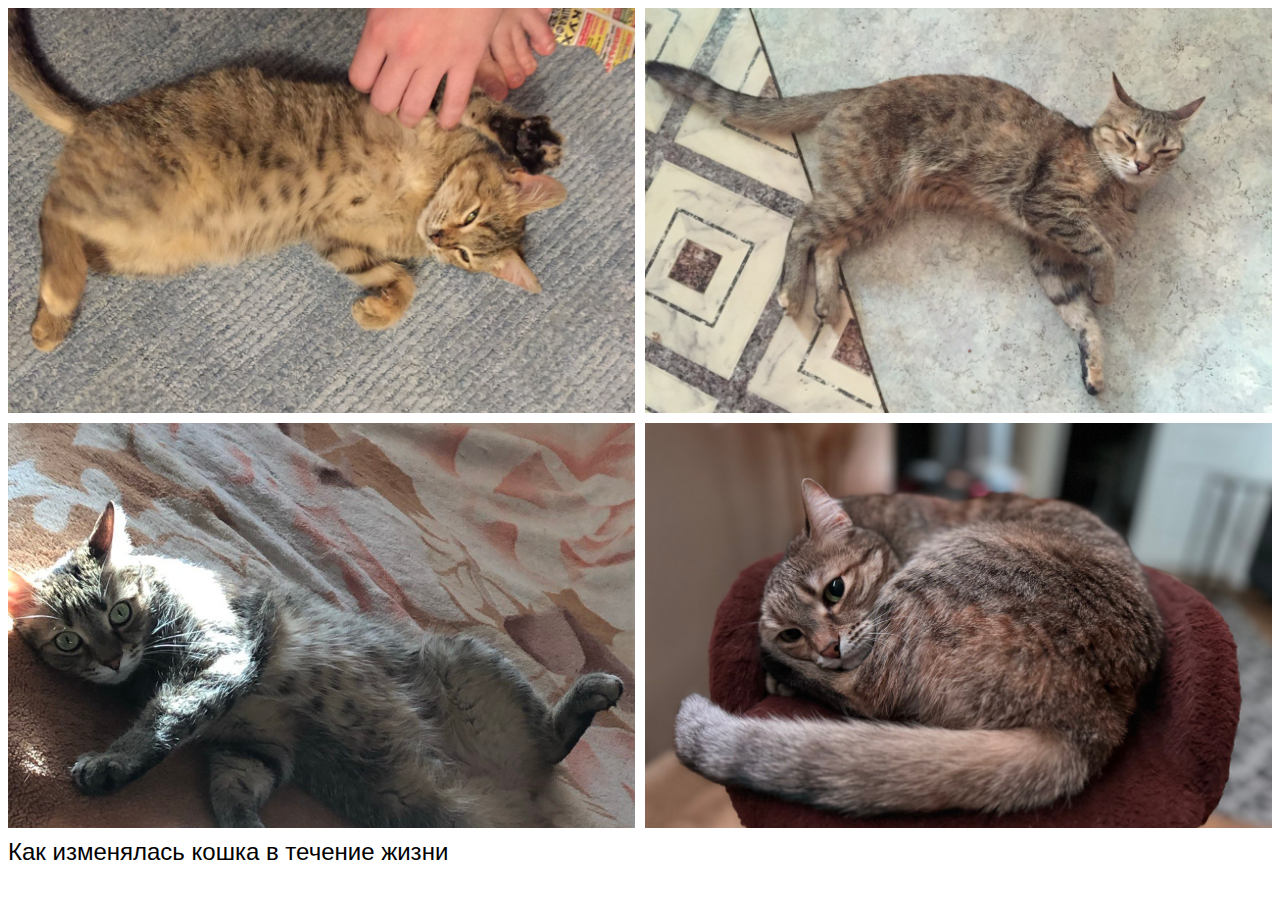
<file: figure-figcaption-multiple-images/index.html>
<!doctype html>
<html lang="en">
<head>
  <meta charset="UTF-8">
  <meta name="viewport"
        content="width=device-width, user-scalable=no, initial-scale=1.0, maximum-scale=1.0, minimum-scale=1.0">
  <meta http-equiv="X-UA-Compatible" content="ie=edge">
  <style>
    body {
      font-family: 'Rubik', sans-serif;
      font-size: 24px;
    }

    img {
      max-width: 100%;
      width: 100%;
      height: 100%;
      object-fit: cover;
    }

    figure {
      margin: 0;
      padding: 0;
    }
  </style>
  <link rel="stylesheet" href="./styles.css">
  <title><figure> и <figcaption>, несколько изображений</title>
</head>
<body>
  <figure class="figure">
    <div class="figure__group">
      <img src="images/cat-1-month.jpg" alt="1 месяц кошке" />
      <img src="images/cat-1-year.jpg" alt="1 год кошке" />
      <img src="images/cat-5-year.jpg" alt="5 лет кошке" />
      <img src="images/cat-9-year.jpg" alt="9 лет кошке" />
    </div>
    <figcaption class="figure__caption">
      Как изменялась кошка в течение жизни
    </figcaption>
  </figure>
</body>
</html>
</file>
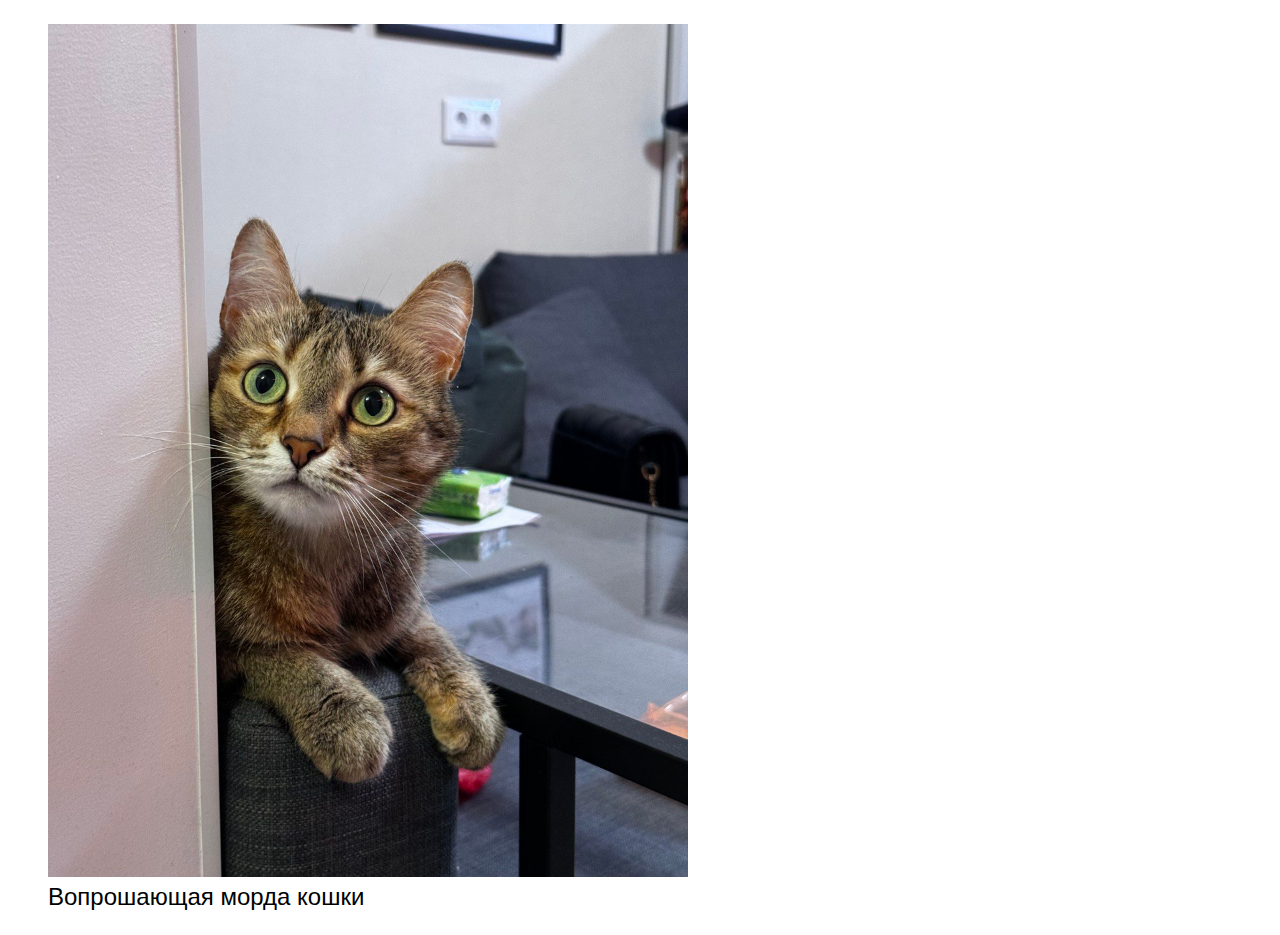
<file: figure-figcaption/index.html>
<!doctype html>
<html lang="en">
<head>
  <meta charset="UTF-8">
  <meta name="viewport"
        content="width=device-width, user-scalable=no, initial-scale=1.0, maximum-scale=1.0, minimum-scale=1.0">
  <meta http-equiv="X-UA-Compatible" content="ie=edge">
  <style>
    body {
      font-family: 'Rubik', sans-serif;
      font-size: 24px;
    }

    img {
      max-width: 100%;
      height: auto;
    }

    img {
      width: 50vw;
      height: auto;
    }
  </style>
  <title><figure> и <figcaption></title>
</head>
<body>
  <figure>
    <img
      src="images/cat.jpg"
      alt="
        Кошка коричневого окраса с зелеными глазами сидит на спинке кресла
        и с любопытством выглядывает из-за угла
      "
      width="960" height="1280"
    />
    <figcaption>Вопрошающая морда кошки</figcaption>
  </figure>
</body>
</html>
</file>
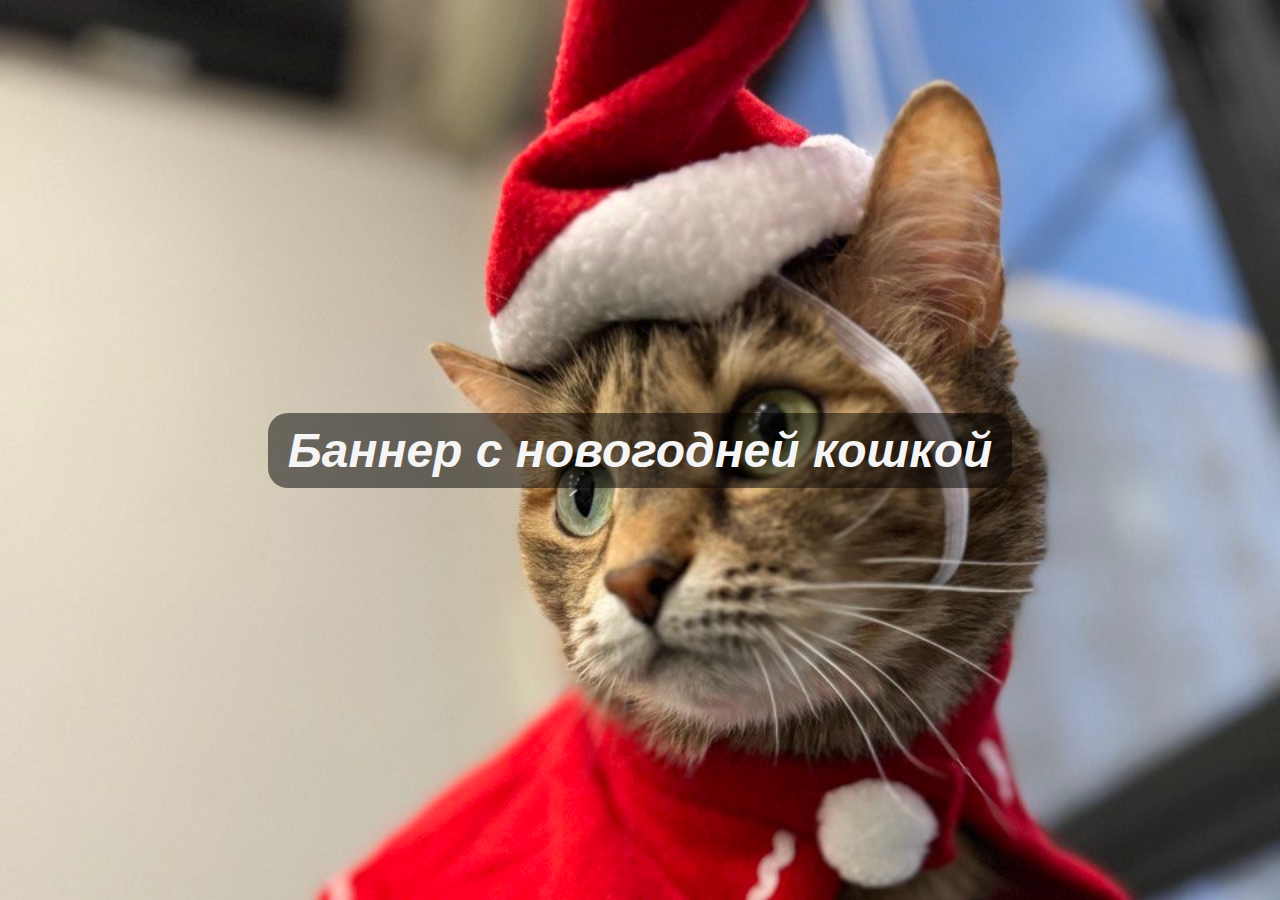
<file: image-set/index.html>
<!doctype html>
<html lang="en">
<head>
  <meta charset="UTF-8">
  <meta name="viewport"
        content="width=device-width, user-scalable=no, initial-scale=1.0, maximum-scale=1.0, minimum-scale=1.0">
  <meta http-equiv="X-UA-Compatible" content="ie=edge">
  <style>
    body {
      margin: 0;
      font-family: 'Rubik', sans-serif;
      font-size: 24px;
    }

    .banner {
      display: flex;
      justify-content: center;
      align-items: center;
      text-align: center;
    }

    .banner__title {
      padding: 10px 20px;
      font-style: italic;
      color: whitesmoke;
      background-color: rgb(0 0 0 / 0.5);
      border-radius: 20px;
    }
  </style>
  <link rel="stylesheet" href="./styles.css">
  <title>CSS-функция image-set()</title>
</head>
<body>
  <div class="banner">
    <h1 class="banner__title">
      Баннер с новогодней кошкой
    </h1>
  </div>
</body>
</html>
</file>
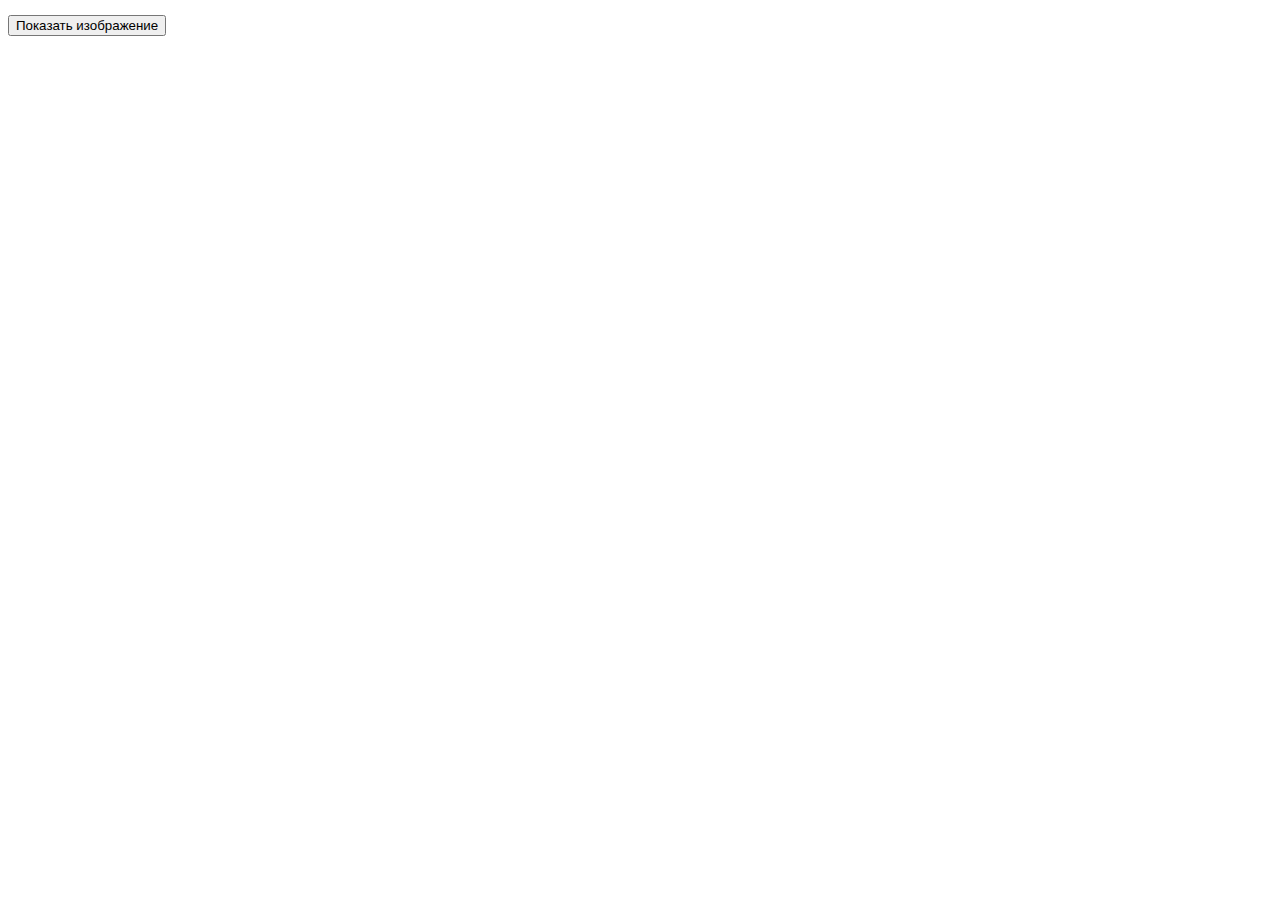
<file: link-preload-imagesrcset-media/index.html>
<!doctype html>
<html lang="en">
<head>
  <meta charset="UTF-8">
  <meta name="viewport"
        content="width=device-width, user-scalable=no, initial-scale=1.0, maximum-scale=1.0, minimum-scale=1.0">
  <meta http-equiv="X-UA-Compatible" content="ie=edge">
  <style>
    body {
      font-family: 'Rubik', sans-serif;
      font-size: 24px;
    }

    img {
      max-width: 100%;
      height: auto;
    }
  </style>
  <script src="./script.js" defer></script>
  <title>Предзагрузка изображений</title>

  <link
    rel="preload"
    as="image"
    imagesrcset="images/cat_mobile.jpg"
    media="(max-width: 500px)"
  />

  <link
    rel="preload"
    as="image"
    imagesrcset="images/cat_desktop.jpg"
    media="(min-width: 501px)"
  />
</head>
<body>
  <button id="showImageButton">Показать изображение</button>
</body>
</html>
</file>
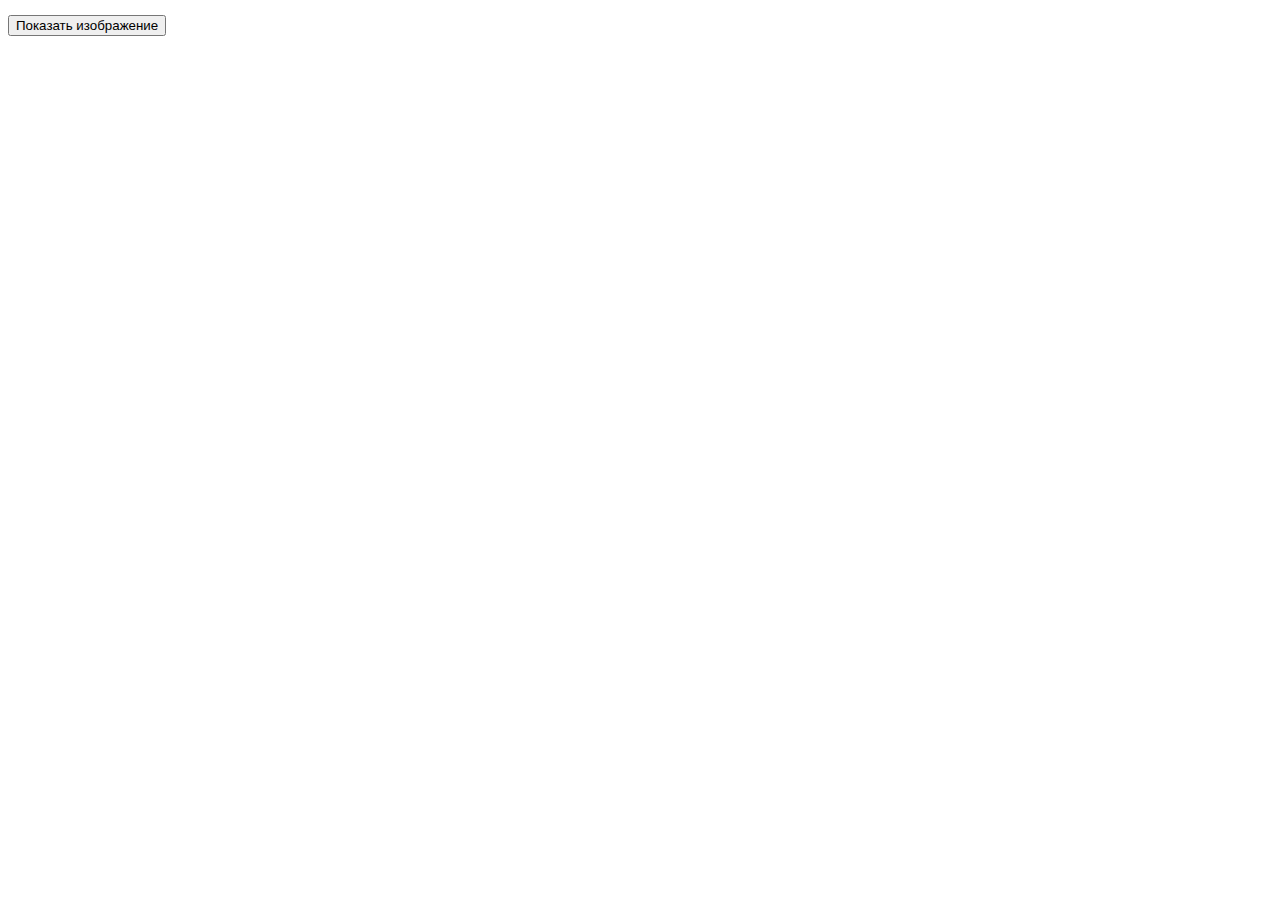
<file: link-preload-imagesrcset/index.html>
<!doctype html>
<html lang="en">
<head>
  <meta charset="UTF-8">
  <meta name="viewport"
        content="width=device-width, user-scalable=no, initial-scale=1.0, maximum-scale=1.0, minimum-scale=1.0">
  <meta http-equiv="X-UA-Compatible" content="ie=edge">
  <style>
    body {
      font-family: 'Rubik', sans-serif;
      font-size: 24px;
    }

    img {
      max-width: 100%;
      height: auto;
    }
  </style>
  <script src="./script.js" defer></script>
  <title>Предзагрузка изображений</title>

  <link
    rel="preload"
    as="image"
    imagesrcset="
      images/cat.jpg    1x,
      images/cat_2x.jpg 2x,
      images/cat_3x.jpg 3x,
    "
  />
</head>
<body>
  <button id="showImageButton">Показать изображение</button>
</body>
</html>
</file>
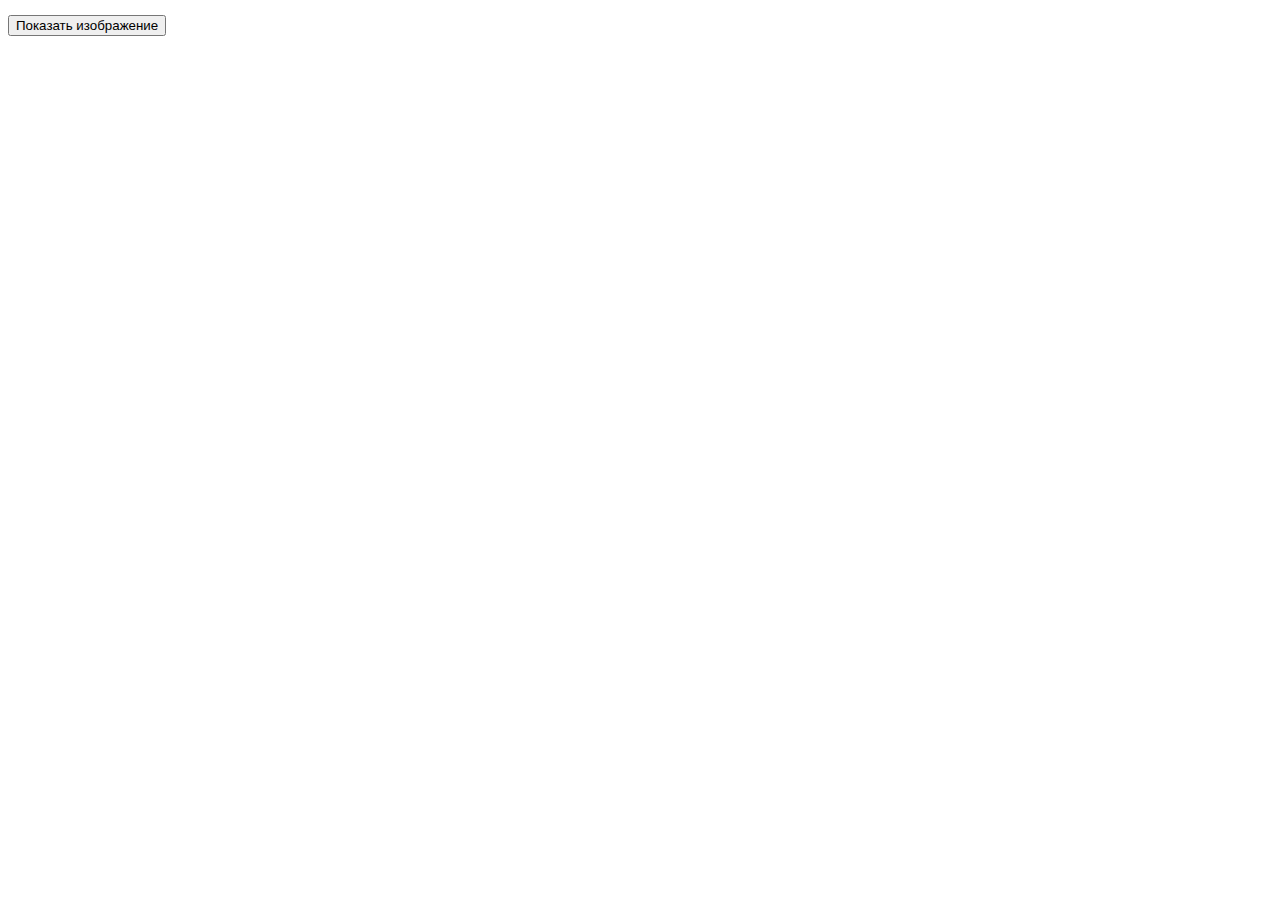
<file: link-preload/index.html>
<!doctype html>
<html lang="en">
<head>
  <meta charset="UTF-8">
  <meta name="viewport"
        content="width=device-width, user-scalable=no, initial-scale=1.0, maximum-scale=1.0, minimum-scale=1.0">
  <meta http-equiv="X-UA-Compatible" content="ie=edge">
  <style>
    body {
      font-family: 'Rubik', sans-serif;
      font-size: 24px;
    }

    img {
      width: auto;
      height: 75vh;
    }
  </style>
  <script src="./script.js" defer></script>
  <title>Предзагрузка изображений</title>

  <link rel="preload" as="image" href="./images/cat.jpg" />
</head>
<body>
  <button id="showImageButton">Показать изображение</button>
</body>
</html>
</file>
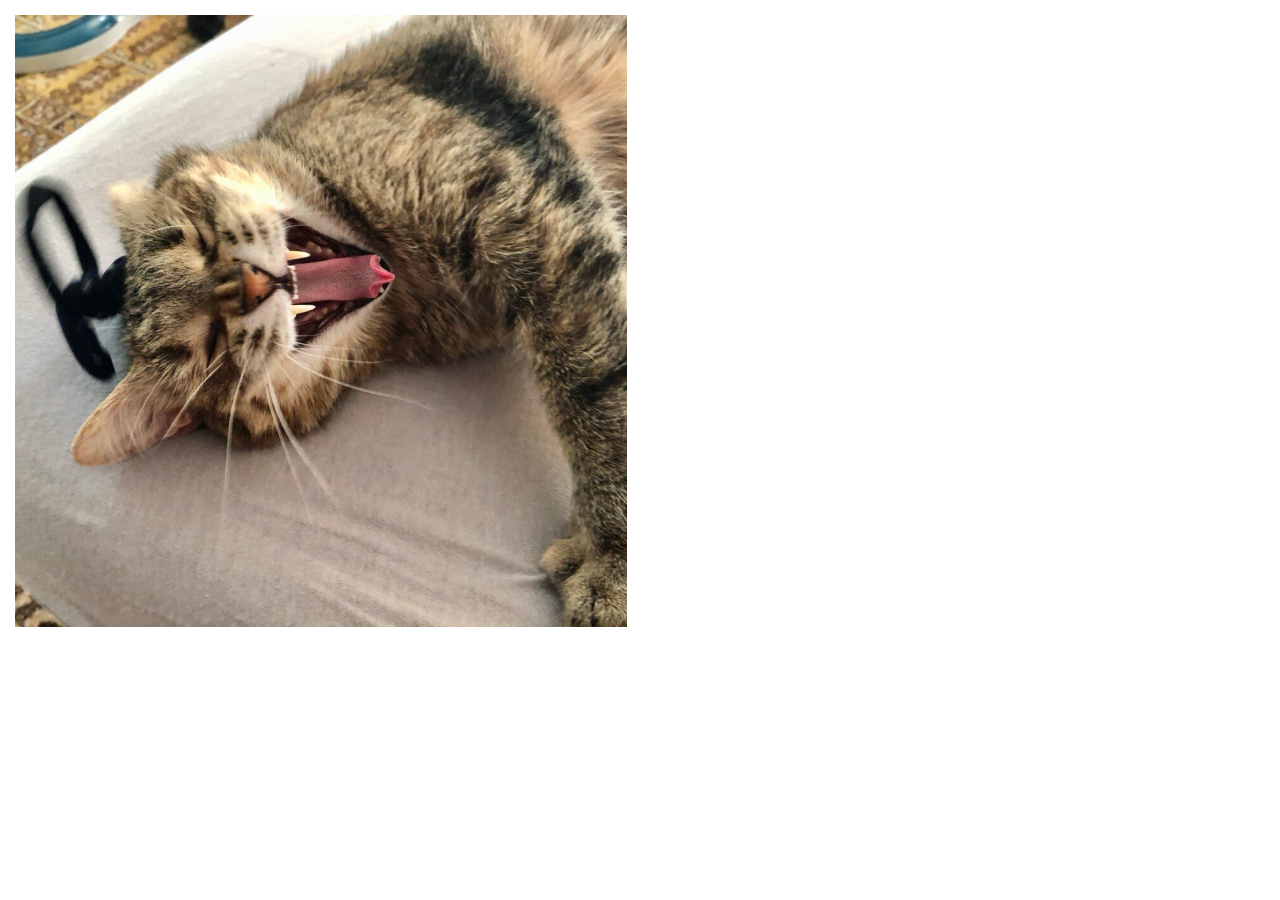
<file: picture-source/index.html>
<!doctype html>
<html lang="en">
<head>
  <meta charset="UTF-8">
  <meta name="viewport"
        content="width=device-width, user-scalable=no, initial-scale=1.0, maximum-scale=1.0, minimum-scale=1.0">
  <meta http-equiv="X-UA-Compatible" content="ie=edge">
  <style>
    body {
      margin: 0;
      padding: 15px;
      font-family: 'Rubik', sans-serif;
      font-size: 24px;
    }

    img {
      max-width: 100%;
      height: auto;
    }
  </style>
  <title><picture> и <source></title>
</head>
<body>
  <picture>
    <source
      srcset="images/cat_mobile.jpg"
      media="(max-width: 500px)"
    />
    <img
      src="images/cat_desktop.jpg"
      alt="Возмущенная морда кошки"
      width="612" height="612"
    />
  </picture>
</body>
</html>
</file>
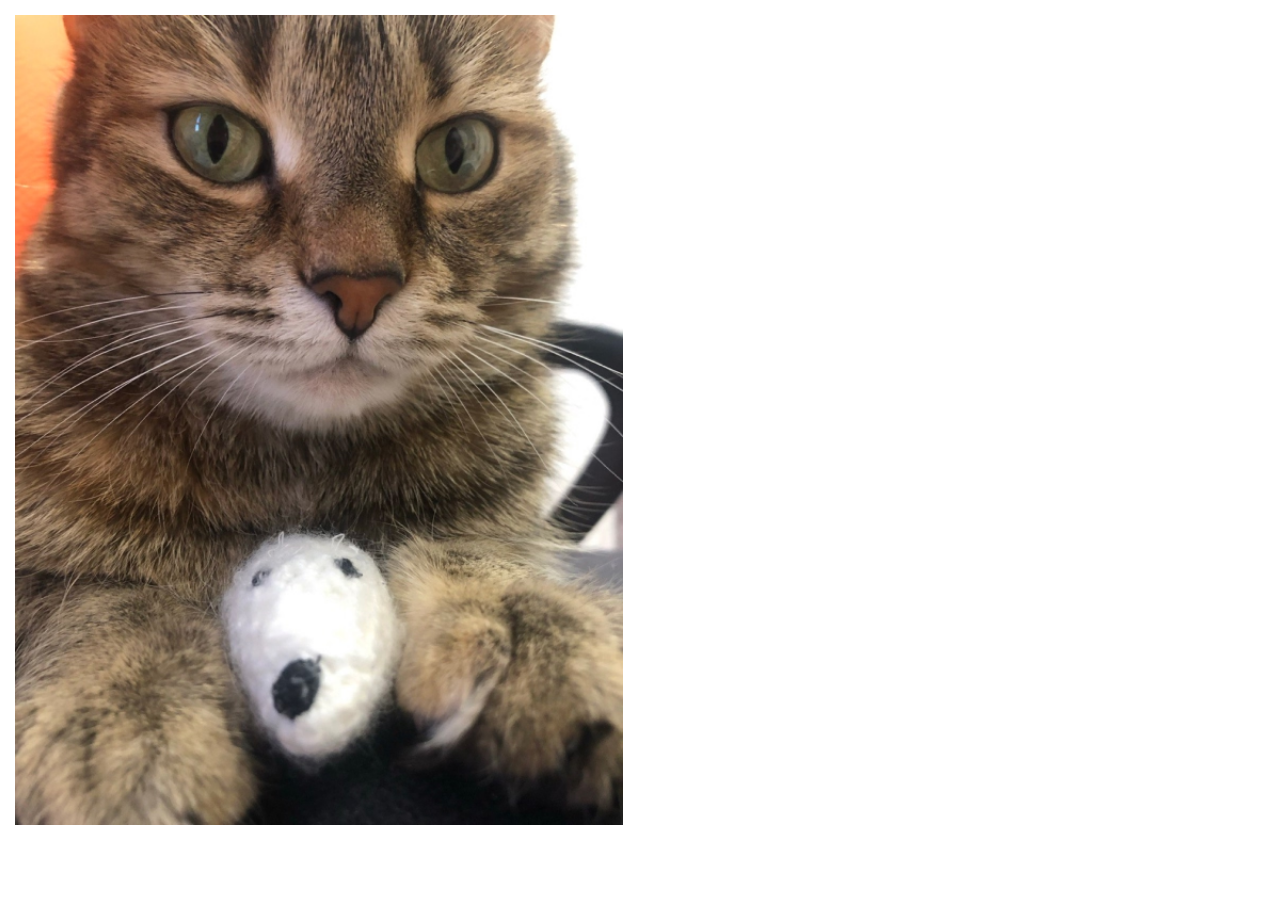
<file: source-media-type/index.html>
<!doctype html>
<html lang="en">
<head>
  <meta charset="UTF-8">
  <meta name="viewport"
        content="width=device-width, user-scalable=no, initial-scale=1.0, maximum-scale=1.0, minimum-scale=1.0">
  <meta http-equiv="X-UA-Compatible" content="ie=edge">
  <style>
    body {
      margin: 0;
      padding: 15px;
      font-family: 'Rubik', sans-serif;
      font-size: 24px;
    }

    img {
      width: auto;
      max-width: 100%;
      height: 90vh;
    }
  </style>
  <title><source> с media и type</title>
</head>
<body>
<picture>
  <source srcset="images/cat_mobile.avif" media="(max-width: 500px)" type="image/avif" />
  <source srcset="images/cat_mobile.webp" media="(max-width: 500px)" type="image/webp" />
  <source srcset="images/cat_mobile.jpg" media="(max-width: 500px)" />

  <source srcset="images/cat_desktop.avif" type="image/avif" />
  <source srcset="images/cat_desktop.webp" type="image/webp" />
  <img
    src="images/cat_desktop.jpg"
    alt="Серьёзная морда кошки"
    width="570" height="760"
  />
</picture>
</body>
</html>
</file>
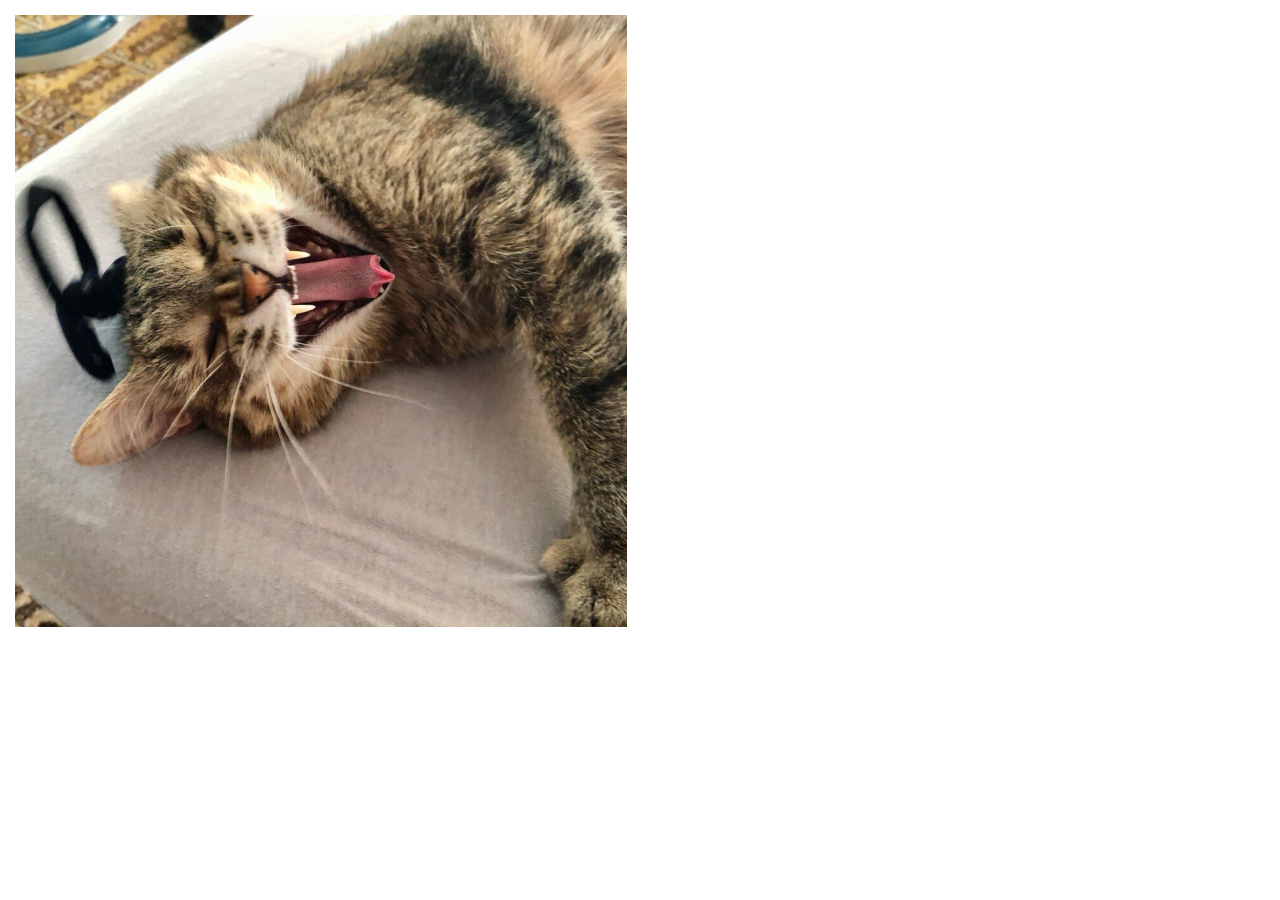
<file: srcset-w/index.html>
<!doctype html>
<html lang="en">
<head>
  <meta charset="UTF-8">
  <meta name="viewport"
        content="width=device-width, user-scalable=no, initial-scale=1.0, maximum-scale=1.0, minimum-scale=1.0">
  <meta http-equiv="X-UA-Compatible" content="ie=edge">
  <style>
    body {
      margin: 0;
      padding: 15px;
      font-family: 'Rubik', sans-serif;
      font-size: 24px;
    }

    img {
      max-width: 100%;
      height: auto;
    }
  </style>
  <title>Атрибут srcset, дескриптор 'w'</title>
</head>
<body>
  <img
    src="images/cat_desktop.jpg"
    srcset="
      images/cat_mobile.jpg 360w,
      images/cat_desktop.jpg 612w,
    "
    sizes="
      (max-width: 500px) 360px,
      612px,
    "
    alt="Возмущенная морда кошки"
    width="612" height="612"
  />
</body>
</html>
</file>
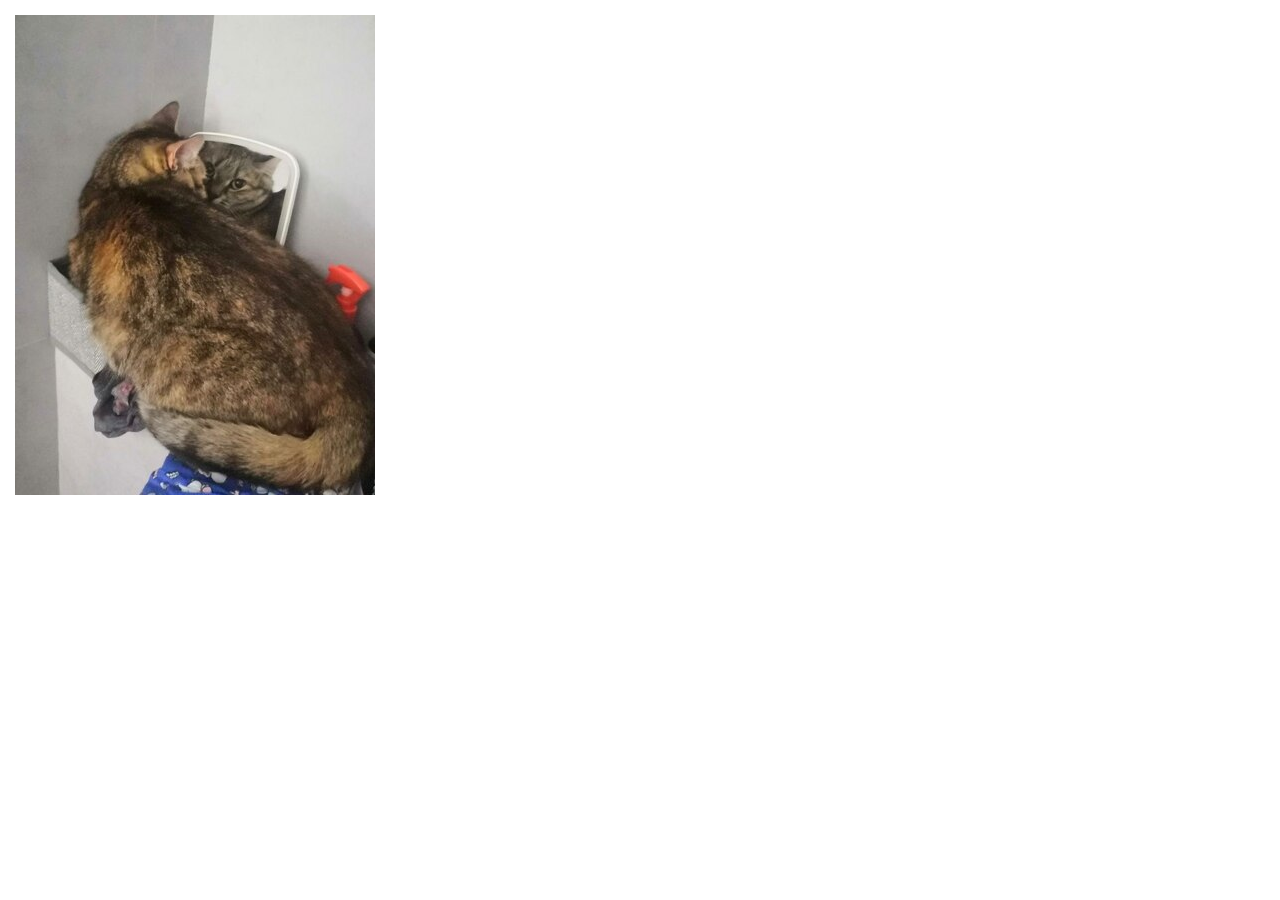
<file: srcset-x/index.html>
<!doctype html>
<html lang="en">
<head>
  <meta charset="UTF-8">
  <meta name="viewport"
        content="width=device-width, user-scalable=no, initial-scale=1.0, maximum-scale=1.0, minimum-scale=1.0">
  <meta http-equiv="X-UA-Compatible" content="ie=edge">
  <style>
    body {
      margin: 0;
      padding: 15px;
      font-family: 'Rubik', sans-serif;
      font-size: 24px;
    }

    img {
      max-width: 100%;
      height: auto;
    }
  </style>
  <title>Атрибут srcset, дескриптор 'x'</title>
</head>
<body>
  <img
    src="images/cat.jpg"
    srcset="
      images/cat.jpg    1x,
      images/cat_2x.jpg 2x,
      images/cat_3x.jpg 3x,
    "
    alt="Загадочная морда кошки"
    width="360" height="480"
  />
</body>
</html>
</file>
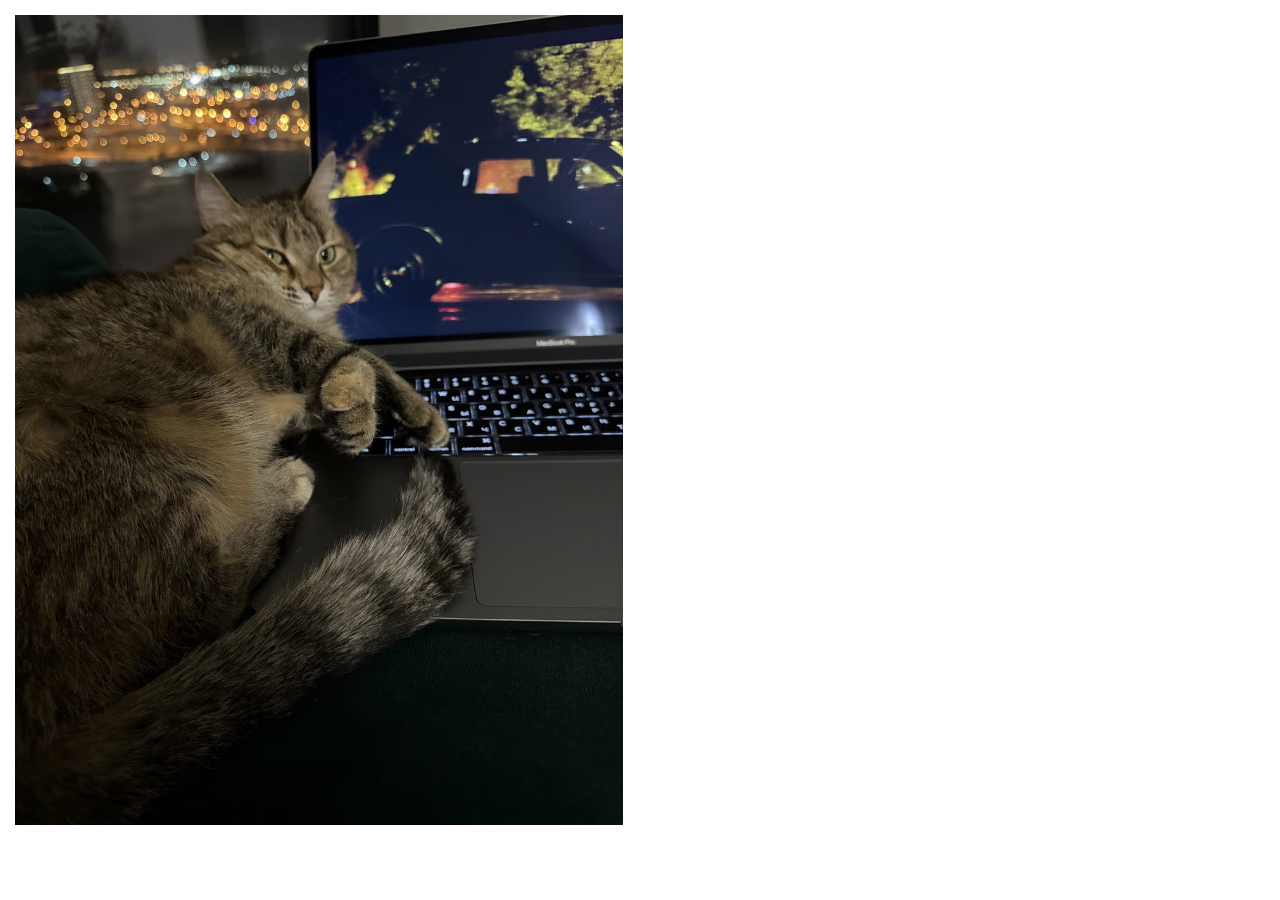
<file: webp-avif/index.html>
<!doctype html>
<html lang="en">
<head>
  <meta charset="UTF-8">
  <meta name="viewport"
        content="width=device-width, user-scalable=no, initial-scale=1.0, maximum-scale=1.0, minimum-scale=1.0">
  <meta http-equiv="X-UA-Compatible" content="ie=edge">
  <style>
    body {
      margin: 0;
      padding: 15px;
      font-family: 'Rubik', sans-serif;
      font-size: 24px;
    }

    img {
      width: auto;
      max-width: 100%;
      height: 90vh;
    }
  </style>
  <title>AVIF и WebP</title>
</head>
<body>
  <picture>
    <source srcset="images/cat.avif" type="image/avif"/>
    <source srcset="images/cat.webp" type="image/webp"/>
    <img
      src="images/cat.jpg"
      alt="Ленивая морда кошки"
      width="960" height="1280"
    />
  </picture>
</body>
</html>
</file>
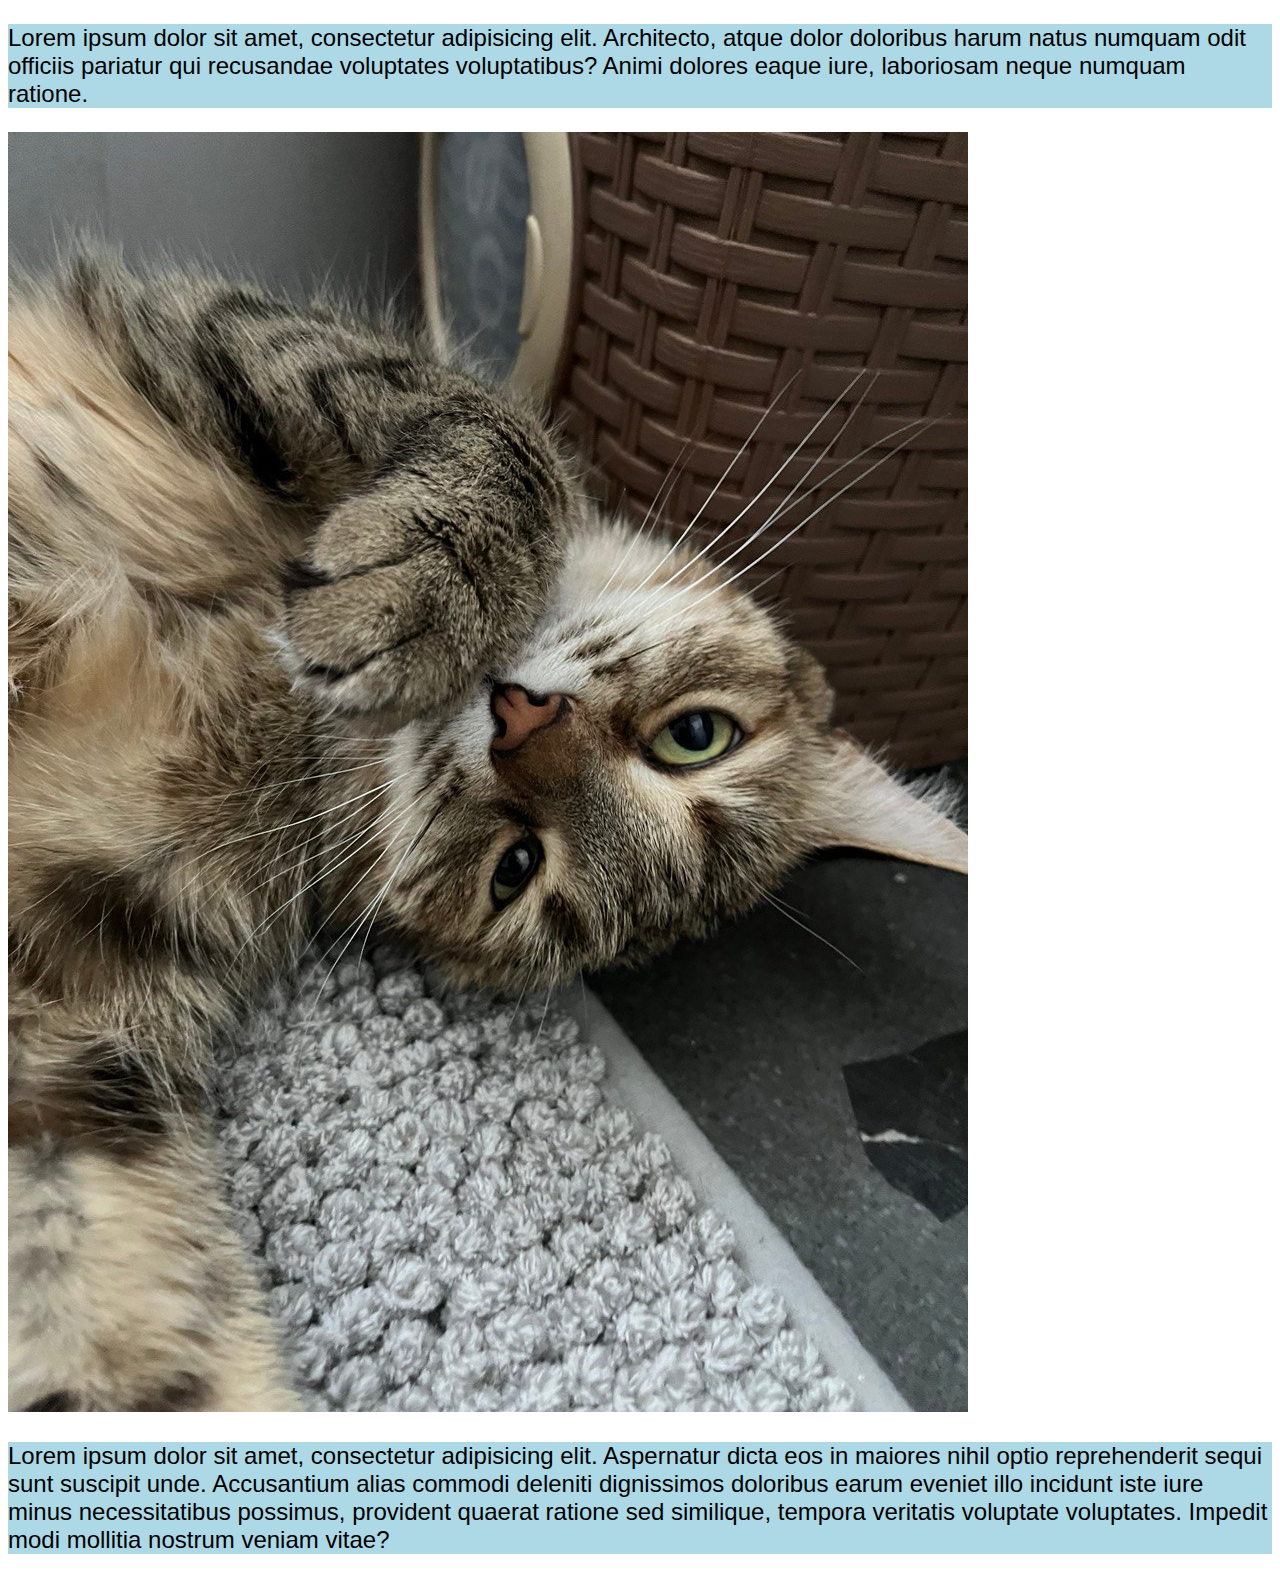
<file: width-height/index.html>
<!doctype html>
<html lang="en">
<head>
  <meta charset="UTF-8">
  <meta name="viewport"
        content="width=device-width, user-scalable=no, initial-scale=1.0, maximum-scale=1.0, minimum-scale=1.0">
  <meta http-equiv="X-UA-Compatible" content="ie=edge">
  <style>
    body {
      font-family: 'Rubik', sans-serif;
      font-size: 24px;
    }

    img {
      max-width: 100%;
      height: auto;
    }

    p {
      background-color: lightblue;
    }
  </style>
  <title>Атрибуты width и height</title>
</head>
<body>
  <p>Lorem ipsum dolor sit amet, consectetur adipisicing elit. Architecto, atque dolor doloribus harum natus numquam odit officiis pariatur qui recusandae voluptates voluptatibus? Animi dolores eaque iure, laboriosam neque numquam ratione.</p>
  <img
    src="images/cat.jpg"
    alt="Глупая морда кошки"
    width="960" height="1280"
  />
  <p>Lorem ipsum dolor sit amet, consectetur adipisicing elit. Aspernatur dicta eos in maiores nihil optio reprehenderit sequi sunt suscipit unde. Accusantium alias commodi deleniti dignissimos doloribus earum eveniet illo incidunt iste iure minus necessitatibus possimus, provident quaerat ratione sed similique, tempora veritatis voluptate voluptates. Impedit modi mollitia nostrum veniam vitae?</p>
</body>
</html>
</file>
<file: figure-figcaption-multiple-images/styles.css>
.figure__group {
  display: grid;
  grid-template-columns: repeat(2, 1fr);
  grid-auto-rows: 45vh;
  gap: 10px;
  margin-bottom: 10px;
}
</file>
<file: image-set/styles.css>
.banner {
  min-height: 100vh;
  background-repeat: no-repeat;
  background-size: cover;

  background-image: image-set(
    url('images/cat.avif') type('image/avif'),
    url('images/cat.webp') type('image/webp'),
    url('images/cat.jpg') type('image/jpeg')
  );
}
</file>
